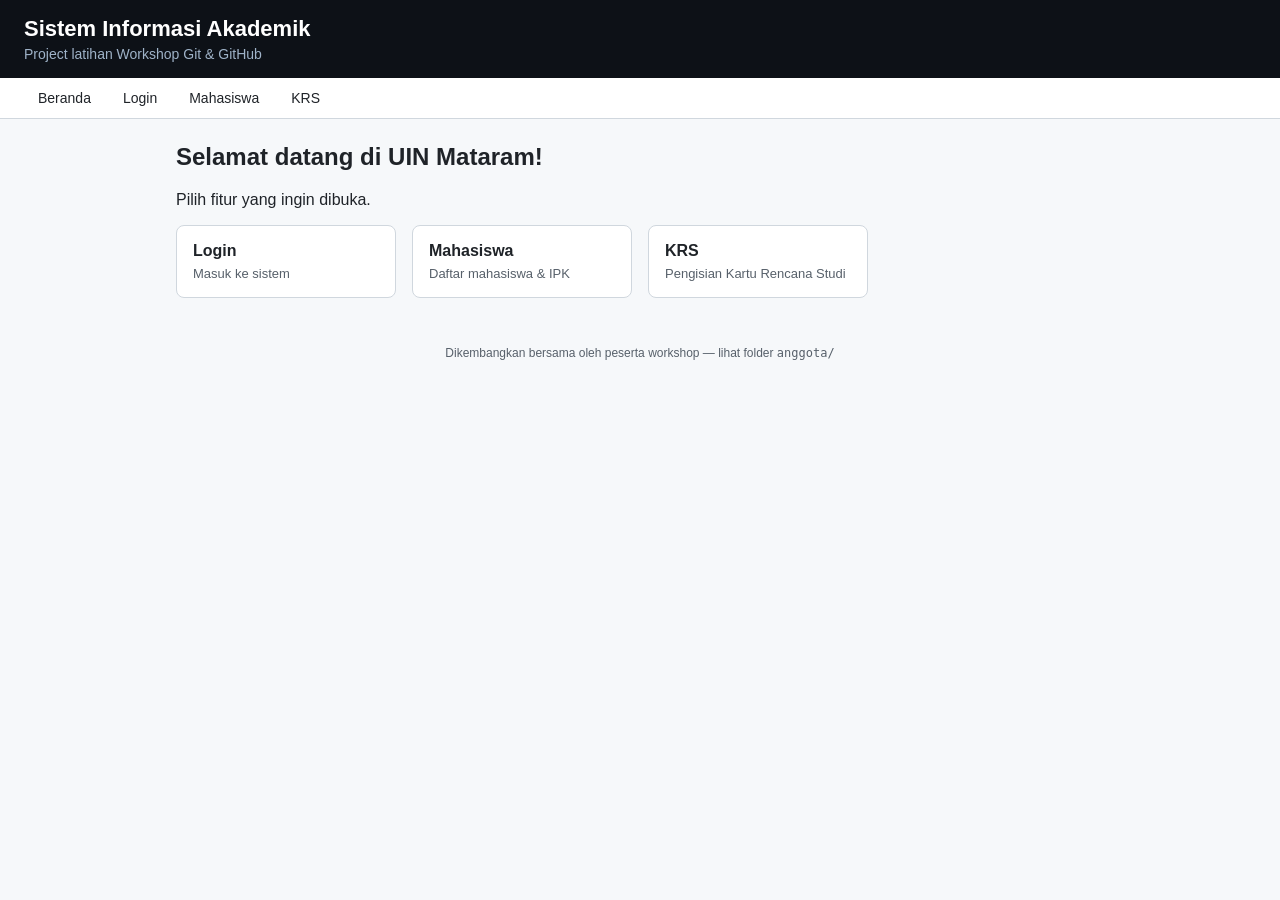
<file: index.html>
<!DOCTYPE html>
<html lang="id">
<head>
  <meta charset="UTF-8">
  <meta name="viewport" content="width=device-width, initial-scale=1.0">
  <title>SIAKAD — Beranda</title>
  <link rel="stylesheet" href="css/style.css">
</head>
<body>
  <div class="header">
    <h1>Sistem Informasi Akademik</h1>
    <p>Project latihan Workshop Git &amp; GitHub</p>
  </div>

  <nav>
    <a href="index.html">Beranda</a>
    <a href="pages/login.html">Login</a>
    <a href="pages/mahasiswa.html">Mahasiswa</a>
    <a href="pages/krs.html">KRS</a>
    <!-- MENU: tambahkan menu fitur baru di bawah baris ini -->
  </nav>

  <main>
    <h2>Selamat datang di UIN Mataram!</h2>
    <p>Pilih fitur yang ingin dibuka.</p>

    <div class="kartu-grid">
      <a class="kartu" href="pages/login.html">
        <h3>Login</h3>
        <p>Masuk ke sistem</p>
      </a>
      <a class="kartu" href="pages/mahasiswa.html">
        <h3>Mahasiswa</h3>
        <p>Daftar mahasiswa &amp; IPK</p>
      </a>
      <a class="kartu" href="pages/krs.html">
        <h3>KRS</h3>
        <p>Pengisian Kartu Rencana Studi</p>
      </a>
      <!-- KARTU: tambahkan kartu fitur baru di bawah baris ini -->
    </div>
  </main>

  <footer>
    Dikembangkan bersama oleh peserta workshop — lihat folder <code>anggota/</code>
  </footer>
</body>
</html>
</file>
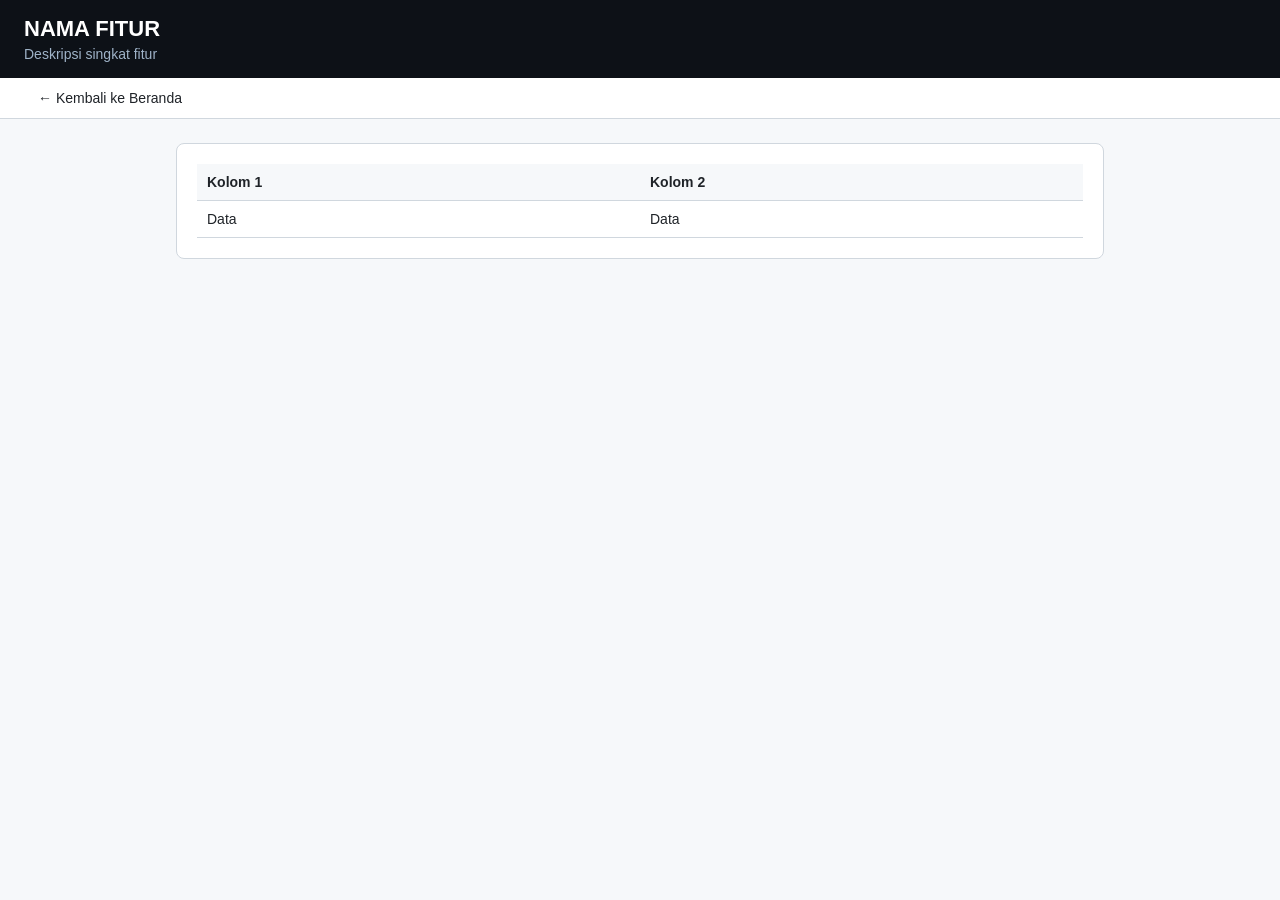
<file: pages/_template.html>
<!DOCTYPE html>
<html lang="id">
<head>
  <meta charset="UTF-8">
  <meta name="viewport" content="width=device-width, initial-scale=1.0">
  <!-- 1. Ganti NAMA FITUR di judul tab -->
  <title>SIAKAD — NAMA FITUR</title>
  <link rel="stylesheet" href="../css/style.css">
</head>
<body>
  <div class="header">
    <!-- 2. Ganti judul dan deskripsi halaman -->
    <h1>NAMA FITUR</h1>
    <p>Deskripsi singkat fitur</p>
  </div>

  <nav>
    <a href="../index.html">&larr; Kembali ke Beranda</a>
  </nav>

  <main>
    <div class="panel">
      <!-- 3. Isi konten fitur di sini. Contoh tabel: -->
      <table>
        <thead>
          <tr>
            <th>Kolom 1</th>
            <th>Kolom 2</th>
          </tr>
        </thead>
        <tbody>
          <tr>
            <td>Data</td>
            <td>Data</td>
          </tr>
        </tbody>
      </table>
    </div>
  </main>

  <!-- 4. (Opsional) pakai data bersama dari js/data.js -->
  <script src="../js/data.js"></script>
</body>
</html>
</file>
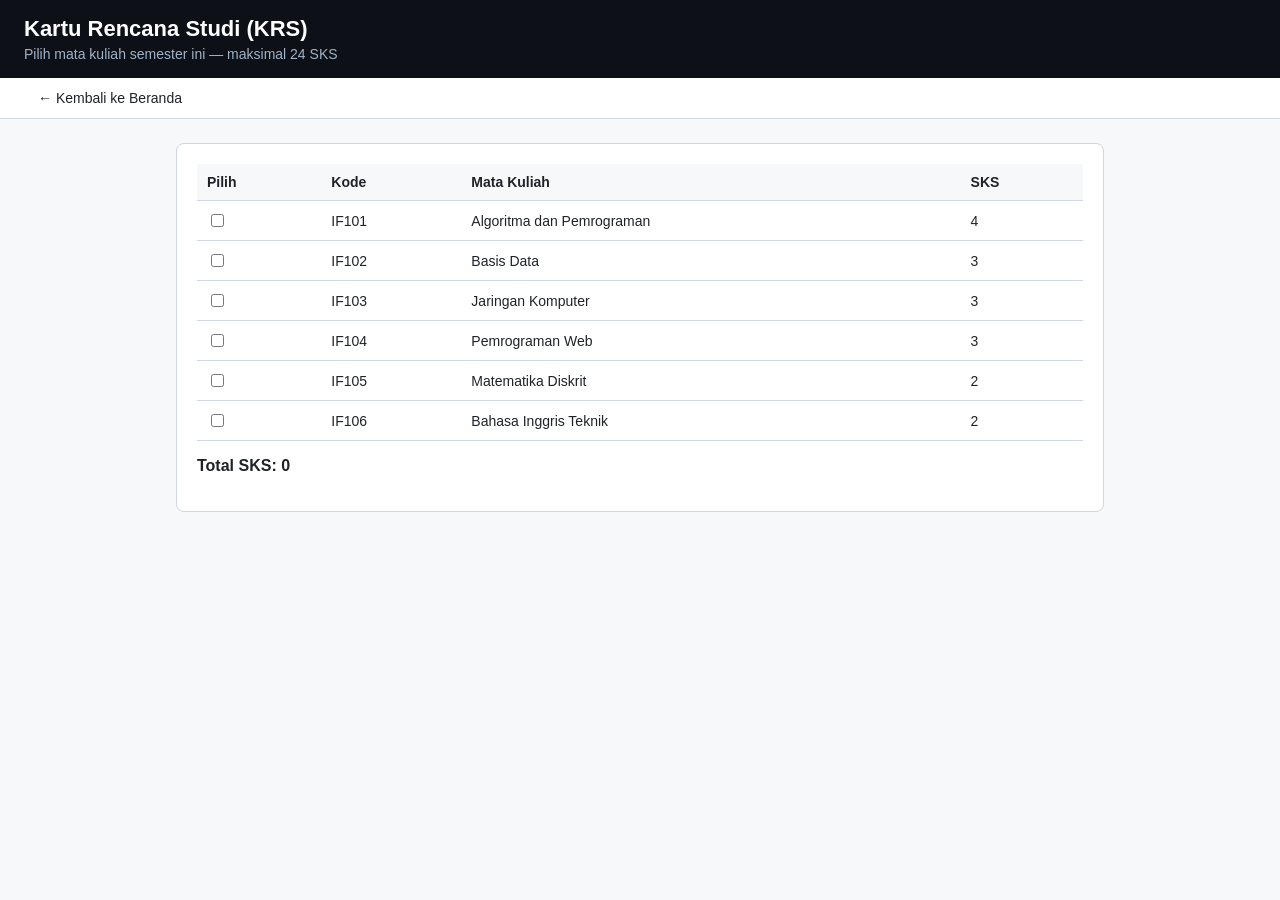
<file: pages/krs.html>
<!DOCTYPE html>
<html lang="id">
<head>
  <meta charset="UTF-8">
  <meta name="viewport" content="width=device-width, initial-scale=1.0">
  <title>SIAKAD — KRS</title>
  <link rel="stylesheet" href="../css/style.css">
</head>
<body>
  <div class="header">
    <h1>Kartu Rencana Studi (KRS)</h1>
    <p>Pilih mata kuliah semester ini — maksimal 24 SKS</p>
  </div>

  <nav>
    <a href="../index.html">&larr; Kembali ke Beranda</a>
  </nav>

  <main>
    <div class="panel">
      <table>
        <thead>
          <tr>
            <th>Pilih</th>
            <th>Kode</th>
            <th>Mata Kuliah</th>
            <th>SKS</th>
          </tr>
        </thead>
        <tbody id="tabel-krs"></tbody>
      </table>
      <p><strong>Total SKS: <span id="total-sks">0</span></strong></p>
      <div id="pesan"></div>
    </div>
  </main>

  <script src="../js/data.js"></script>
  <script>
    const MAKS_SKS = 24;
    const tbody = document.getElementById("tabel-krs");

    for (const mk of MATAKULIAH) {
      const baris = document.createElement("tr");
      baris.innerHTML =
        '<td><input type="checkbox" data-sks="' + mk.sks + '"></td>' +
        "<td>" + mk.kode + "</td>" +
        "<td>" + mk.nama + "</td>" +
        "<td>" + mk.sks + "</td>";
      tbody.appendChild(baris);
    }

    tbody.addEventListener("change", function () {
      let total = 0;
      document.querySelectorAll("#tabel-krs input:checked").forEach(function (cb) {
        total += Number(cb.dataset.sks);
      });
      document.getElementById("total-sks").textContent = total;

      const pesan = document.getElementById("pesan");
      if (total > MAKS_SKS) {
        pesan.className = "pesan-error";
        pesan.textContent = "Total SKS melebihi batas " + MAKS_SKS + " SKS.";
      } else {
        pesan.textContent = "";
      }
    });
  </script>
</body>
</html>
</file>
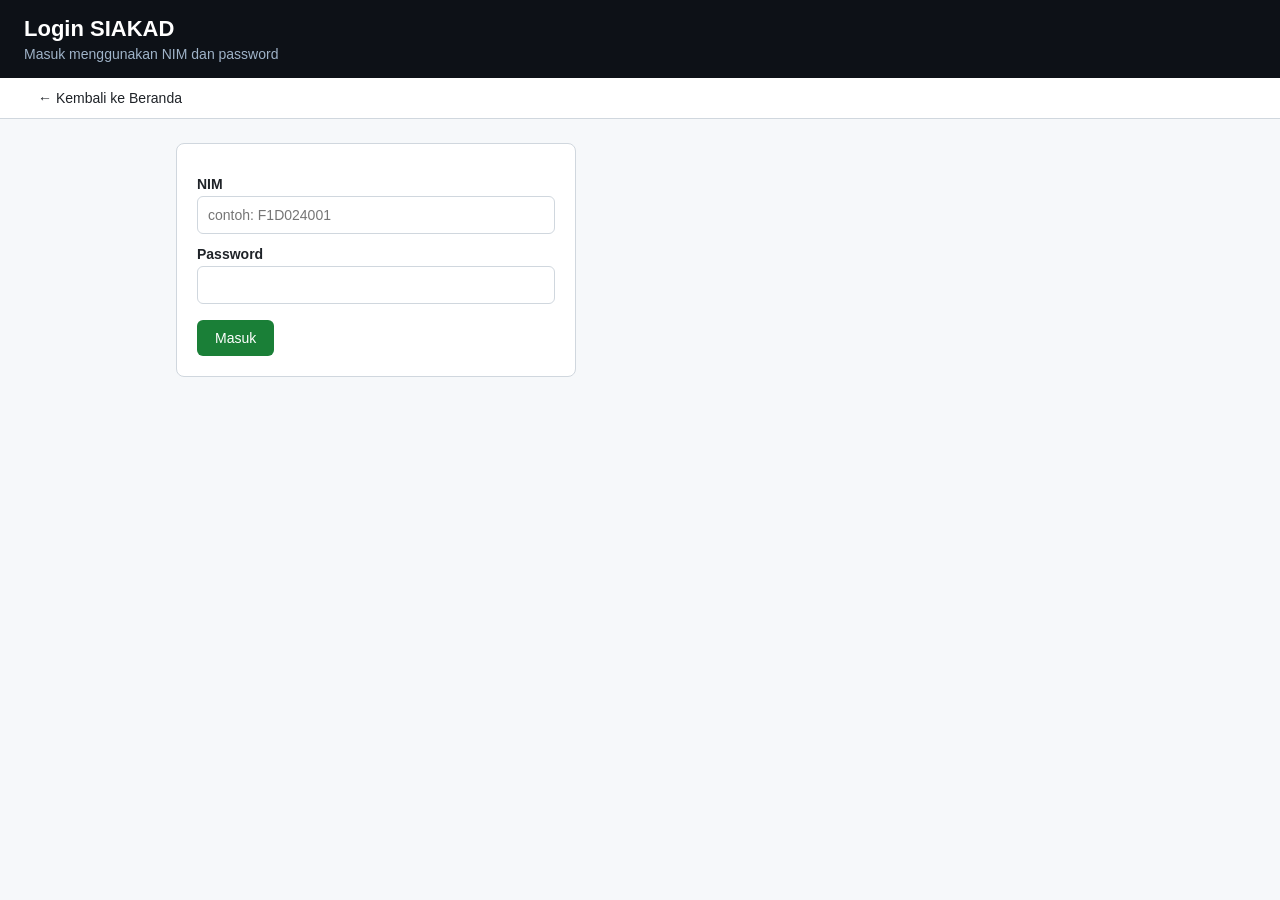
<file: pages/login.html>
<!DOCTYPE html>
<html lang="id">
<head>
  <meta charset="UTF-8">
  <meta name="viewport" content="width=device-width, initial-scale=1.0">
  <title>SIAKAD — Login</title>
  <link rel="stylesheet" href="../css/style.css">
</head>
<body>
  <div class="header">
    <h1>Login SIAKAD</h1>
    <p>Masuk menggunakan NIM dan password</p>
  </div>

  <nav>
    <a href="../index.html">&larr; Kembali ke Beranda</a>
  </nav>

  <main>
    <div class="panel" style="max-width: 400px;">
      <form id="form-login">
        <label for="nim">NIM</label>
        <input type="text" id="nim" placeholder="contoh: F1D024001">

        <label for="password">Password</label>
        <input type="password" id="password">

        <button type="submit">Masuk</button>
        <div id="pesan"></div>
      </form>
    </div>
  </main>

  <script>
    document.getElementById("form-login").addEventListener("submit", function (e) {
      e.preventDefault();
      const nim = document.getElementById("nim").value.trim();
      const password = document.getElementById("password").value;
      const pesan = document.getElementById("pesan");

      if (nim === "") {
        pesan.className = "pesan-error";
        pesan.textContent = "NIM tidak boleh kosong.";
        return;
      }

      pesan.className = "pesan-sukses";
      pesan.textContent = "Login berhasil. Selamat datang, " + nim + "!";
    });
  </script>
</body>
</html>
</file>
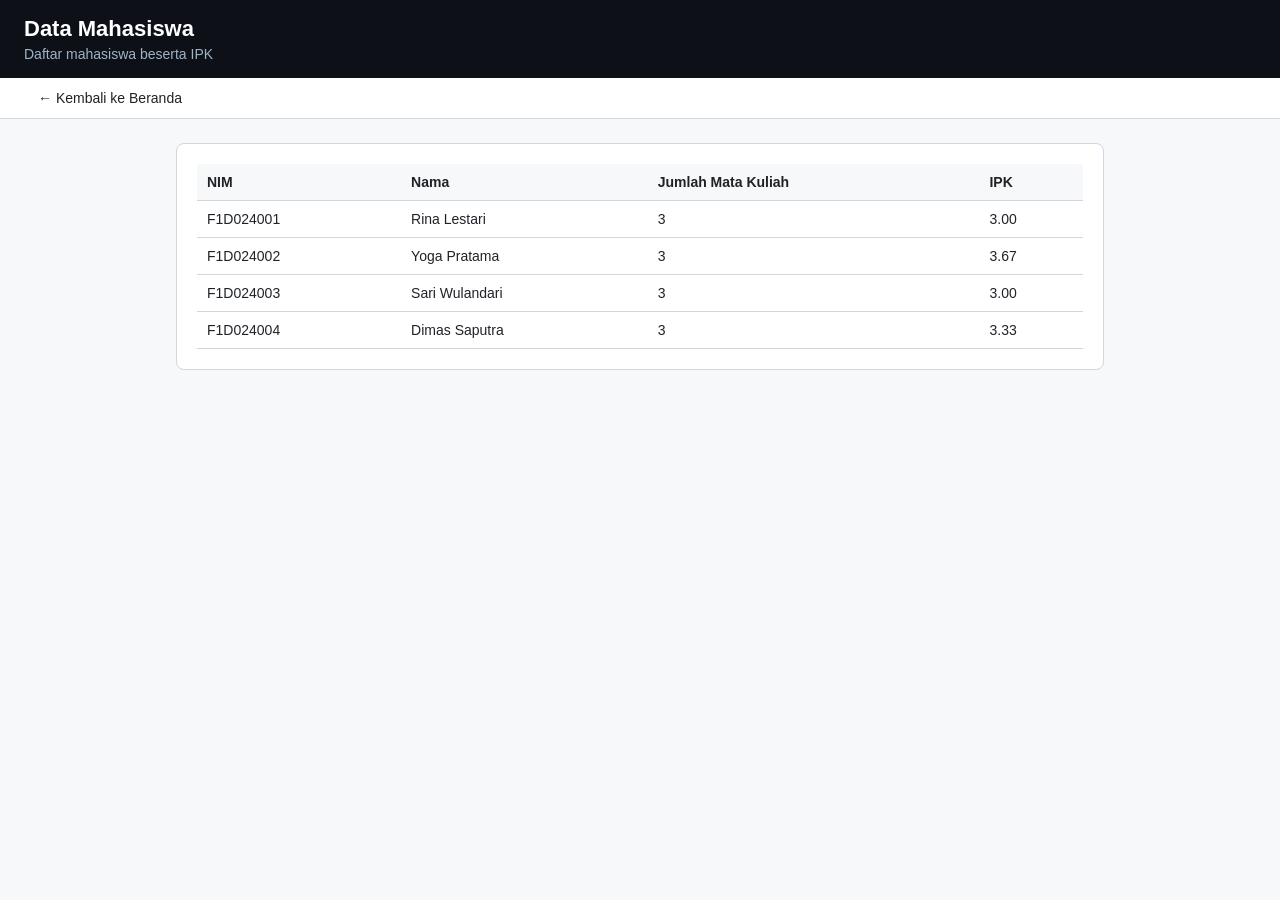
<file: pages/mahasiswa.html>
<!DOCTYPE html>
<html lang="id">
<head>
  <meta charset="UTF-8">
  <meta name="viewport" content="width=device-width, initial-scale=1.0">
  <title>SIAKAD — Mahasiswa</title>
  <link rel="stylesheet" href="../css/style.css">
</head>
<body>
  <div class="header">
    <h1>Data Mahasiswa</h1>
    <p>Daftar mahasiswa beserta IPK</p>
  </div>

  <nav>
    <a href="../index.html">&larr; Kembali ke Beranda</a>
  </nav>

  <main>
    <div class="panel">
      <table>
        <thead>
          <tr>
            <th>NIM</th>
            <th>Nama</th>
            <th>Jumlah Mata Kuliah</th>
            <th>IPK</th>
          </tr>
        </thead>
        <tbody id="tabel-mahasiswa"></tbody>
      </table>
    </div>
  </main>

  <script src="../js/data.js"></script>
  <script>
    const tbody = document.getElementById("tabel-mahasiswa");
    for (const mhs of MAHASISWA) {
      const baris = document.createElement("tr");
      baris.innerHTML =
        "<td>" + mhs.nim + "</td>" +
        "<td>" + mhs.nama + "</td>" +
        "<td>" + mhs.nilai.length + "</td>" +
        "<td>" + hitungIPK(mhs.nilai).toFixed(2) + "</td>";
      tbody.appendChild(baris);
    }
  </script>
</body>
</html>
</file>
<file: css/style.css>
/* ============================================
   SIAKAD Workshop — style bersama semua halaman
   ============================================ */
:root {
  --primer: #0d1117;
  --aksen: #f05033;
  --teks: #1f2328;
  --abu: #57606a;
  --garis: #d0d7de;
  --latar: #f6f8fa;
  --sukses: #1a7f37;
  --bahaya: #cf222e;
}

* { box-sizing: border-box; }

body {
  margin: 0;
  font-family: "Segoe UI", Arial, sans-serif;
  color: var(--teks);
  background: var(--latar);
}

.header {
  background: var(--primer);
  color: #fff;
  padding: 16px 24px;
}

.header h1 {
  margin: 0;
  font-size: 22px;
}

.header p {
  margin: 4px 0 0;
  color: #9fb3c8;
  font-size: 14px;
}

nav {
  background: #fff;
  border-bottom: 1px solid var(--garis);
  padding: 0 24px;
  display: flex;
  flex-wrap: wrap;
  gap: 4px;
}

nav a {
  display: inline-block;
  padding: 12px 14px;
  color: var(--teks);
  text-decoration: none;
  font-size: 14px;
}

nav a:hover { color: var(--aksen); }

main {
  max-width: 960px;
  margin: 24px auto;
  padding: 0 16px;
}

.kartu-grid {
  display: grid;
  grid-template-columns: repeat(auto-fill, minmax(200px, 1fr));
  gap: 16px;
}

.kartu {
  background: #fff;
  border: 1px solid var(--garis);
  border-radius: 8px;
  padding: 16px;
  text-decoration: none;
  color: var(--teks);
}

.kartu h3 { margin: 0 0 6px; font-size: 16px; }
.kartu p { margin: 0; color: var(--abu); font-size: 13px; }
.kartu:hover { border-color: var(--aksen); }

.panel {
  background: #fff;
  border: 1px solid var(--garis);
  border-radius: 8px;
  padding: 20px;
}

table { width: 100%; border-collapse: collapse; }
th, td { text-align: left; padding: 10px; border-bottom: 1px solid var(--garis); font-size: 14px; }
th { background: var(--latar); }

label { display: block; margin: 12px 0 4px; font-size: 14px; font-weight: 600; }

input[type="text"],
input[type="password"] {
  width: 100%;
  padding: 10px;
  border: 1px solid var(--garis);
  border-radius: 6px;
  font-size: 14px;
}

button {
  margin-top: 16px;
  padding: 10px 18px;
  background: var(--sukses);
  color: #fff;
  border: 0;
  border-radius: 6px;
  font-size: 14px;
  cursor: pointer;
}

.pesan-error { color: var(--bahaya); font-size: 14px; margin-top: 12px; }
.pesan-sukses { color: var(--sukses); font-size: 14px; margin-top: 12px; }

footer {
  text-align: center;
  color: var(--abu);
  font-size: 12px;
  padding: 24px;
}
</file>
